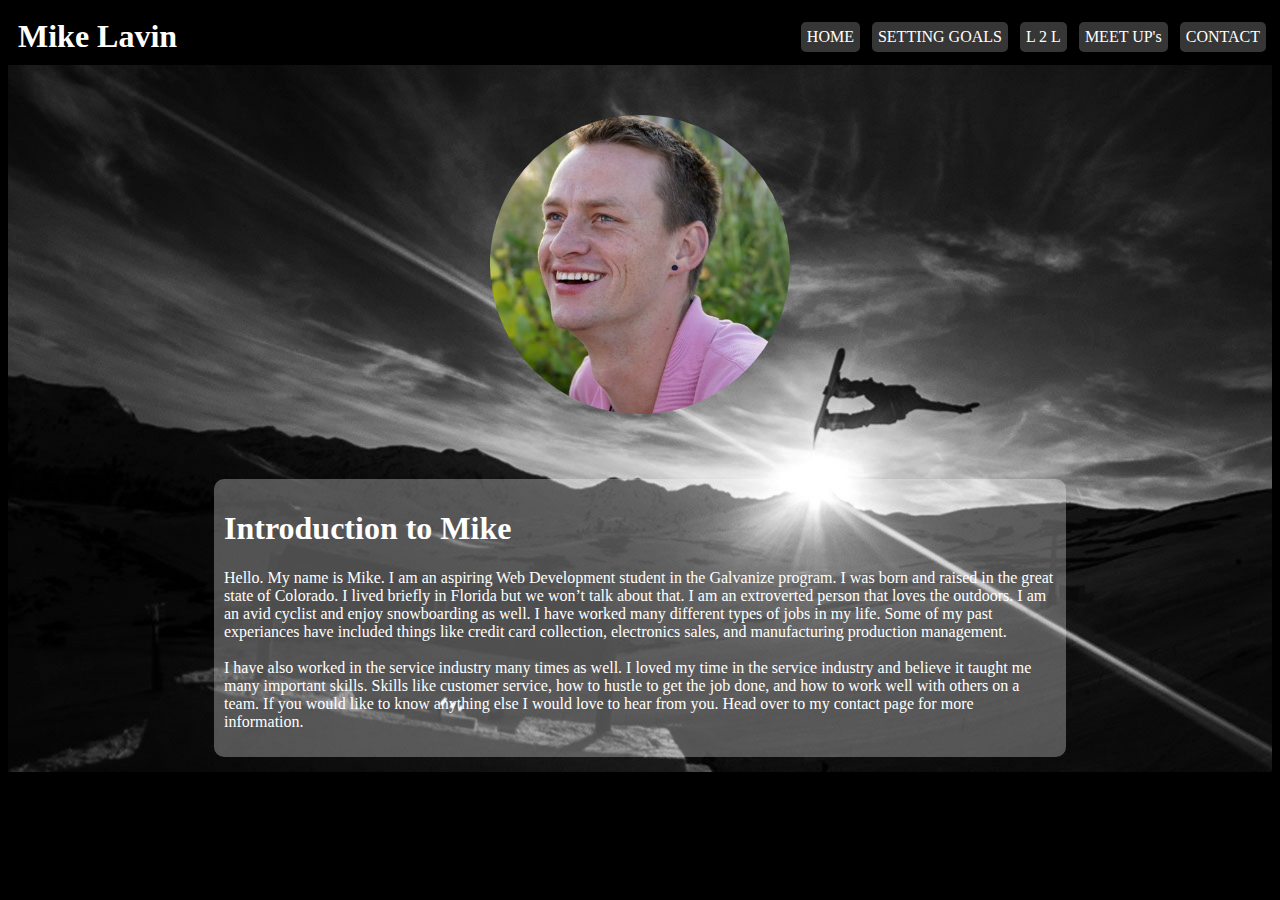
<file: index.html>
<!DOCTYPE html>
<html lang="en">
<head>
    <meta charset="UTF-8">
    <meta name="viewport" content="width=device-width, initial-scale=1.0">
    <meta http-equiv="X-UA-Compatible" content="ie=edge">
    <title>Mike Lavin</title>
    <link rel="stylesheet" type="text/css" href="style.css">
</head>    
<body class="mainPannel">
    <header>
        <div>
            <h1>Mike Lavin</h1>
        </div>
        <nav class="navBar">
            <a class="navButton" href="./index.html" style="text-decoration:none">HOME</a>
            <a class="navButton" href="./goal.html" style="text-decoration:none">SETTING GOALS</a>
            <a class="navButton" href="./l2l.html" style="text-decoration:none">L 2 L</a>
            <a class="navButton" href="./meetup.html" style="text-decoration:none">MEET UP's</a>
            <a class="navButton" href="./contact.html" style="text-decoration:none">CONTACT</a>
        </nav>    
    </header> 
    <section class ="mainContainer" id="indexPageContainer">
        <img id="mikeProfile" src="./img/mikeFace.jpg" >
        <article class="infoPanel">
            <h1>Introduction to Mike</h1>
            <p>Hello. My name is Mike. I am an aspiring Web Development student in the Galvanize program. 
                I was born and raised in the great state of Colorado. I lived briefly in Florida but we won’t talk about that. 
                I am an extroverted person that loves the outdoors. I am an avid cyclist and enjoy snowboarding as well. 
                I have worked many different types of jobs in my life. 
                Some of my past experiances have included things like credit card collection, electronics sales, and manufacturing production management. 
                <br><br> 
                I have also worked in the service industry many times as well. I loved my time in the service industry and believe it taught me many important skills. 
                Skills like customer service, how to hustle to get the job done, and how to work well with others on a team. If you would like to know anything else I would love to hear from you. 
                Head over to my contact page for more information.</p>
        </article>
    </section>
    <footer>
    </footer>
</body>

</html>
</file>
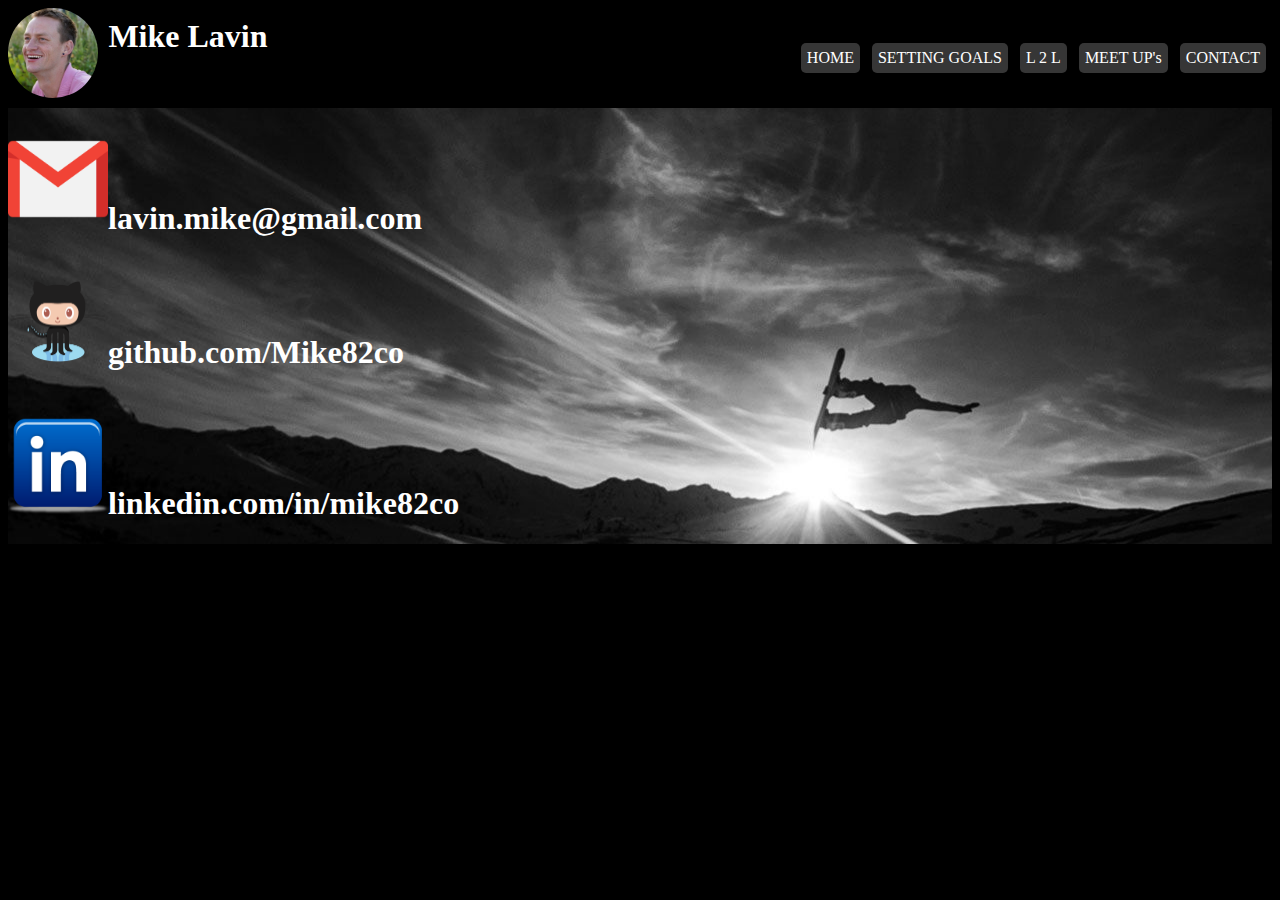
<file: contact.html>
<!DOCTYPE html>
<html lang="en">
<head>
    <meta charset="UTF-8">
    <meta name="viewport" content="width=device-width, initial-scale=1.0">
    <meta http-equiv="X-UA-Compatible" content="ie=edge">
    <title>Contact</title>
    <link rel="stylesheet" type="text/css" href="style.css">
</head>
    <header>
        <div class="nameAndIcon">
            <img src="img/mikeFace.jpg" id="mikeIcon">
            <h1>Mike Lavin</h1>
        </div>
        <nav class="navBar">
            <a class="navButton" href="./index.html" style="text-decoration:none">HOME</a>
            <a class="navButton" href="./goal.html" style="text-decoration:none">SETTING GOALS</a>
            <a class="navButton" href="./l2l.html" style="text-decoration:none">L 2 L</a>
            <a class="navButton" href="./meetup.html" style="text-decoration:none">MEET UP's</a>
            <a class="navButton" href="./contact.html" style="text-decoration:none">CONTACT</a>
        </nav>    
    </header>
<body class="mainPannel">
        <section class ="mainContainer">
            <h1><img id="socialIcon" src="/img/gmail.png">lavin.mike@gmail.com</h1>
            <h1><img id="socialIcon" src="/img/Octocat.png">github.com/Mike82co</h1>
            <h1><img id="socialIcon" src="/img/Linkedin-icon.png">linkedin.com/in/mike82co</h1>

        </section>
    
</body>
</html>
</file>
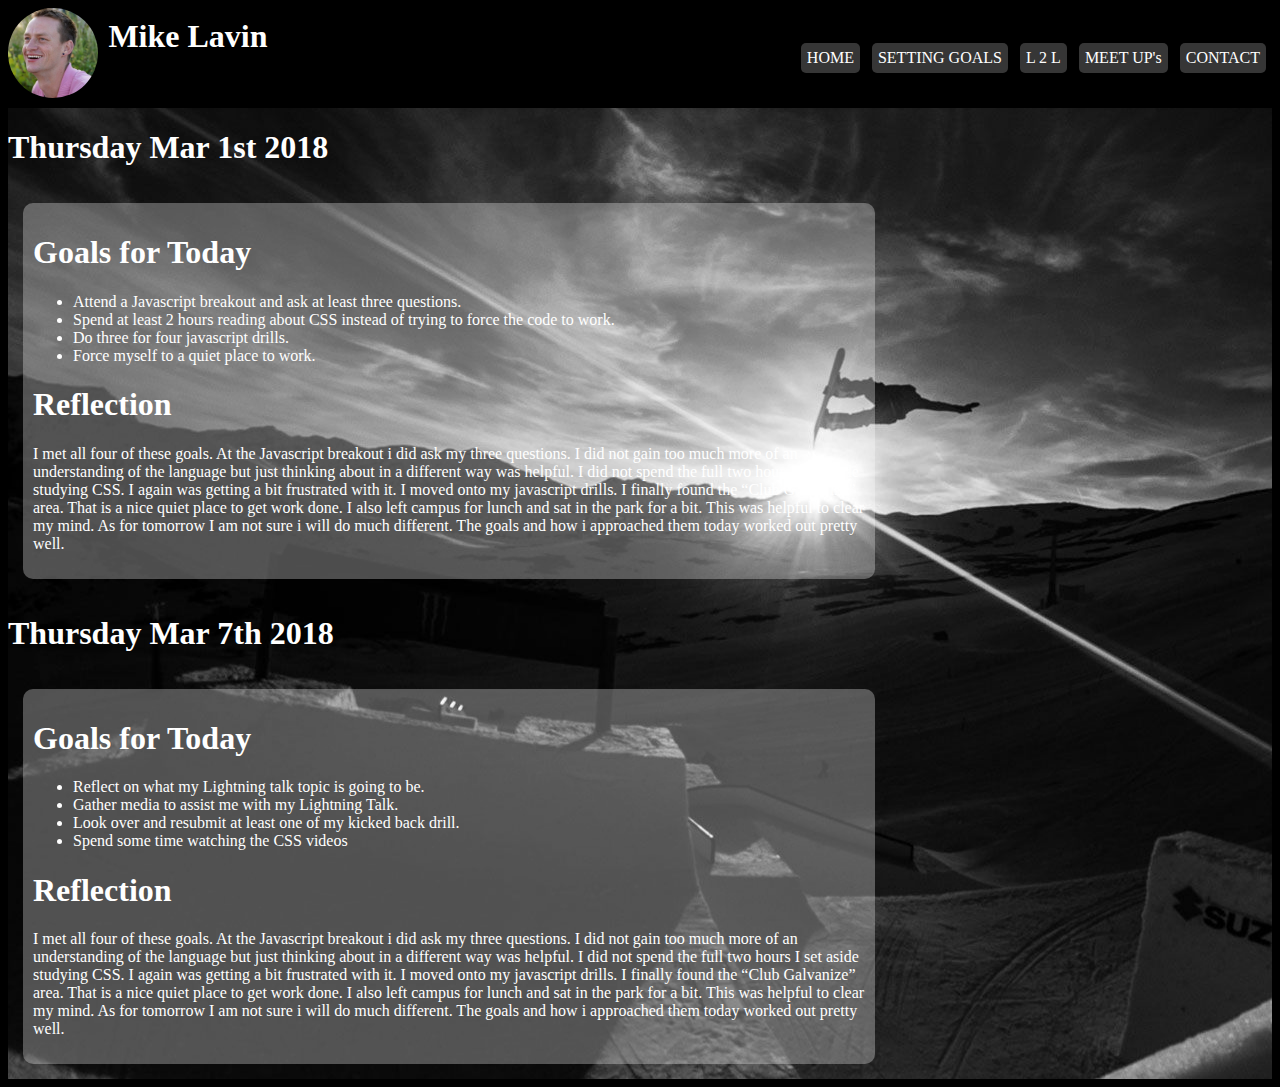
<file: goal.html>
<!DOCTYPE html>
<html lang="en">
<head>
    <meta charset="UTF-8">
    <meta name="viewport" content="width=device-width, initial-scale=1.0">
    <meta http-equiv="X-UA-Compatible" content="ie=edge">
    <title>Goal</title>
    <link rel="stylesheet" type="text/css" href="style.css">
</head>
<body>
    <header>
        <div class="nameAndIcon">
            <img src="img/mikeFace.jpg" id="mikeIcon">
            <h1>Mike Lavin</h1>
        </div>
        <nav class="navBar">
            <a class="navButton" href="./index.html" style="text-decoration:none">HOME</a>
            <a class="navButton" href="./goal.html" style="text-decoration:none">SETTING GOALS</a>
            <a class="navButton" href="./l2l.html" style="text-decoration:none">L 2 L</a>
            <a class="navButton" href="./meetup.html" style="text-decoration:none">MEET UP's</a>
            <a class="navButton" href="./contact.html" style="text-decoration:none">CONTACT</a>
        </nav>    
    </header>
    <section class ="mainContainer">
        <h1>Thursday Mar 1st 2018</h1>
        <article class="infoPanel">
            <h1>Goals for Today</h1>
                <ul class="goalList">
                    <li>Attend a Javascript breakout and ask at least three questions.</li>
                    <li>Spend at least 2 hours reading about CSS instead of trying to force the code to work.</li>
                    <li>Do three for four javascript drills.</li>
                    <li>Force myself to a quiet place to work.</li>
                </ul>
            <h1>Reflection</h1>
            <p>I met all four of these goals. At the Javascript breakout i did ask my three questions. I did not gain too much more of an understanding of the language but just thinking about in a different way was helpful. I did not spend the full two hours I set aside studying CSS. I again was getting a bit frustrated with it. I moved onto my javascript drills. I finally found the “Club Galvanize” area. That is a nice quiet place to get work done. I also left campus for lunch and sat in the park for a bit. This was helpful to clear my mind. As for tomorrow I am not sure i will do much different. The goals and how i approached them today worked out pretty well.</p>
        </article>
        <h1>Thursday Mar 7th 2018</h1>
        <article class="infoPanel">
                <h1>Goals for Today</h1>
                    <ul class="goalList">
                        <li>Reflect on what my Lightning talk topic is going to be.</li>
                        <li>Gather media to assist me with my Lightning Talk.</li>
                        <li>Look over and resubmit at least one of my kicked back drill.</li>
                        <li>Spend some time watching the CSS videos</li>
                    </ul>
                <h1>Reflection</h1> 
                <p>I met all four of these goals. At the Javascript breakout i did ask my three questions. I did not gain too much more of an understanding of the language but just thinking about in a different way was helpful. I did not spend the full two hours I set aside studying CSS. I again was getting a bit frustrated with it. I moved onto my javascript drills. I finally found the “Club Galvanize” area. That is a nice quiet place to get work done. I also left campus for lunch and sat in the park for a bit. This was helpful to clear my mind. As for tomorrow I am not sure i will do much different. The goals and how i approached them today worked out pretty well.</p>
        </article>
    </section>
</body>
</html>
</file>
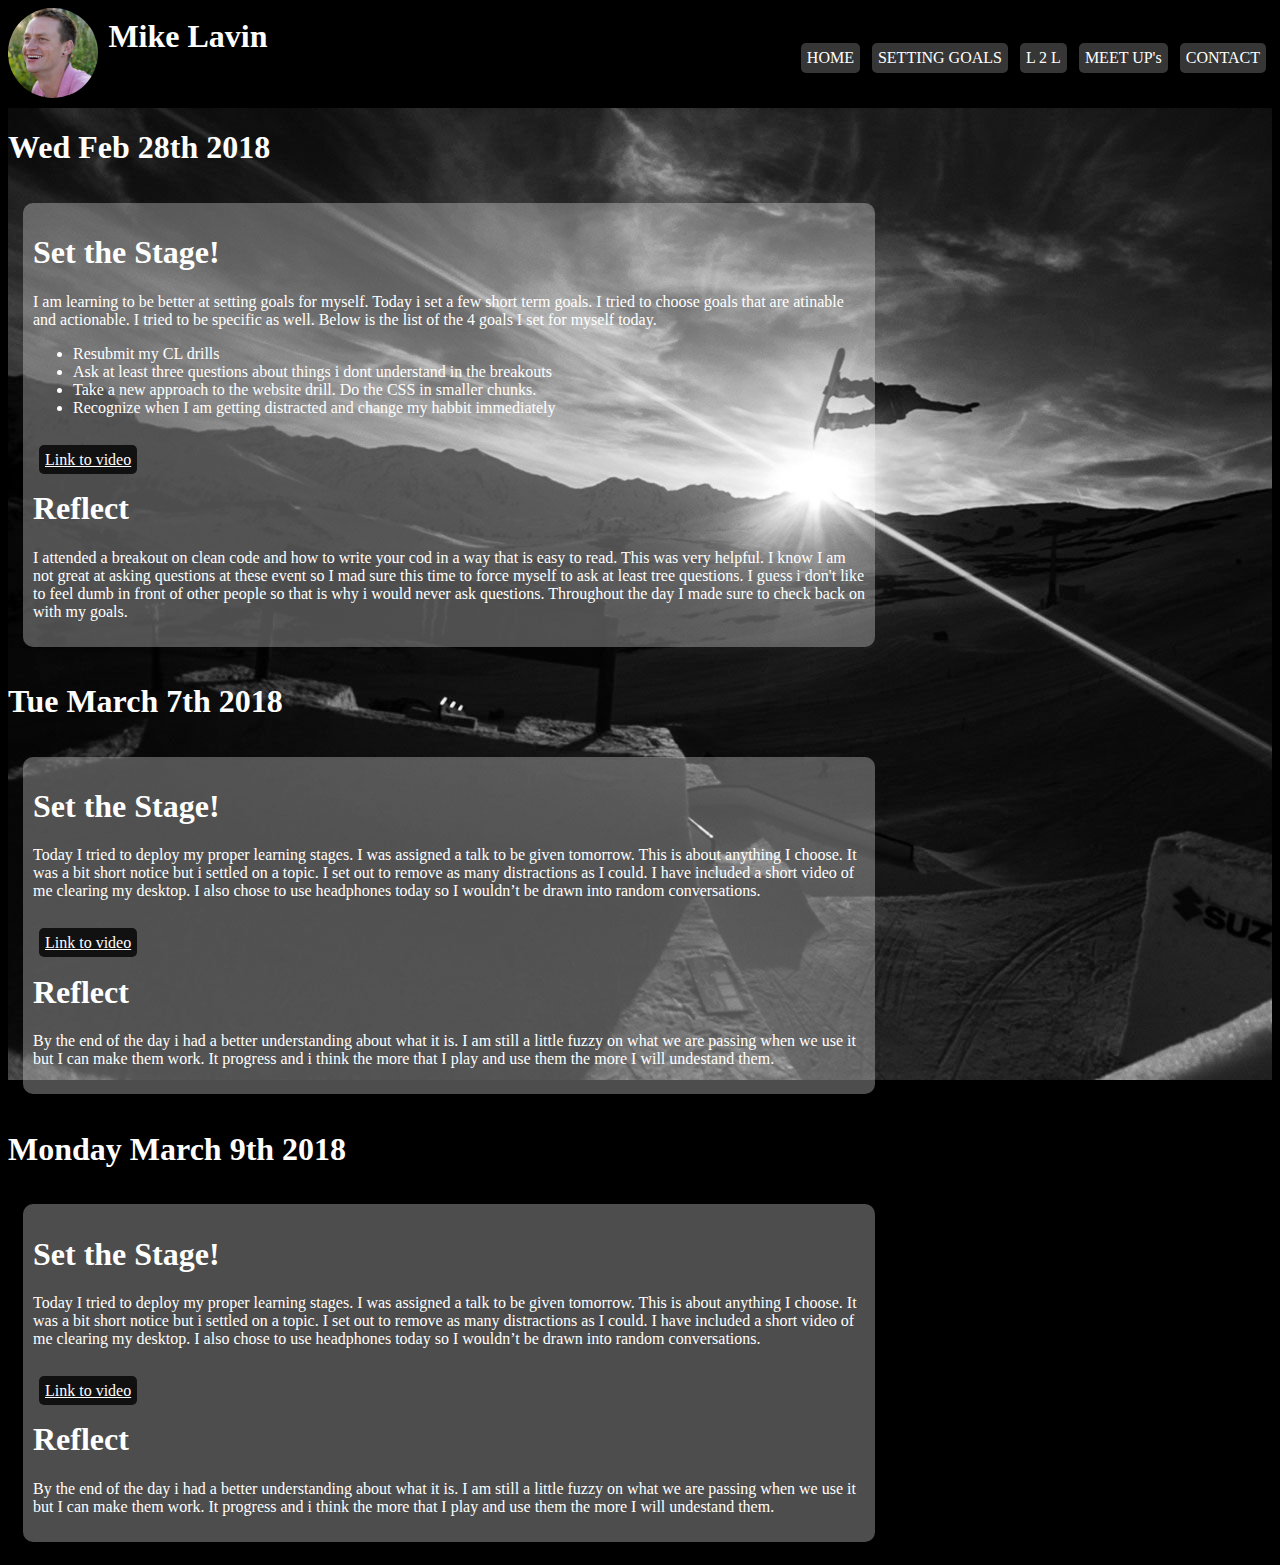
<file: l2l.html>
<!DOCTYPE html>
<html lang="en">
    <head>
        <meta charset="UTF-8">
        <meta name="viewport" content="width=device-width, initial-scale=1.0">
        <meta http-equiv="X-UA-Compatible" content="ie=edge">
        <title>Learn 2 Learn</title>
        <link rel="stylesheet" type="text/css" href="style.css">
    </head>
    <body>
        <header>
            <div class="nameAndIcon">
                <img src="img/mikeFace.jpg" id="mikeIcon">
                <h1>Mike Lavin</h1>
            </div>
            <nav class="navBar">
                <a class="navButton" href="./index.html" style="text-decoration:none">HOME</a>
                <a class="navButton" href="./goal.html" style="text-decoration:none">SETTING GOALS</a>
                <a class="navButton" href="./l2l.html" style="text-decoration:none">L 2 L</a>
                <a class="navButton" href="./meetup.html" style="text-decoration:none">MEET UP's</a>
                <a class="navButton" href="./contact.html" style="text-decoration:none">CONTACT</a>
            </nav>    
        </header>
        <section class ="mainContainer">
            <h1>Wed Feb 28th 2018</h1>
            <article class="infoPanel">
                <h1>Set the Stage!</h1>
                <p>I am learning to be better at setting goals for myself. Today i set a few short term goals. I tried to choose goals that are atinable and actionable.
                    I tried to be specific as well. Below is the list of the 4 goals I set for myself today.
                    <ul>
                        <li>Resubmit my CL drills</li>
                        <li>Ask at least three questions about things i dont understand in the breakouts</li>
                        <li>Take a new approach to the website drill. Do the CSS in smaller chunks.</li>
                        <li>Recognize when I am getting distracted and change my habbit immediately</li>
                    </ul>
                    <br>
                    <a class="videoLink" href="https://drive.google.com/open?id=1RVFQomEc1tMDLDFXgq7B5m1yONax7hqY" >Link to video</a>
                <h1>Reflect</h1>
                <p>I attended a breakout on clean code and how to write your cod in a way that is easy to read. 
                        This was very helpful. I know I am not great at asking questions at these event so I mad sure this time to force myself to ask at least tree questions. 
                        I guess i don't like to feel dumb in front of other people so that is why i would never ask questions. Throughout the day I made sure to check back on with my goals.</p> 
            </article>
            <h1>Tue March 7th 2018 </h1>
            <article class="infoPanel">
                    <h1>Set the Stage!</h1>
                    <p>Today I tried to deploy my proper learning stages. I was assigned a talk to be given tomorrow. This is about anything I choose. It was a bit short notice but i settled on a topic. I set out to remove as many distractions as I could. I have included a short video of me clearing my desktop. I also chose to use headphones today so I wouldn’t be drawn into random conversations. </p>
                    <br>
                    <a class="videoLink" href="https://drive.google.com/open?id=1hLReKEvKdCd3rl8HaPExZkXga5QgLcl-">Link to video</a>
                    <h1>Reflect</h1> 
                    <p>By the end of the day i had a better understanding about what it is. I am still a little fuzzy on what we are passing when we use it but I can make them work. It progress and i think the more that I play and use them the more I will undestand them.</p>
            </article>
            <h1>Monday March 9th 2018</h1>
            <article class="infoPanel">
                <h1>Set the Stage!</h1>
                    <p>Today I tried to deploy my proper learning stages. I was assigned a talk to be given tomorrow. This is about anything I choose. It was a bit short notice but i settled on a topic. I set out to remove as many distractions as I could. I have included a short video of me clearing my desktop. I also chose to use headphones today so I wouldn’t be drawn into random conversations.</p>
                    <br>
                    <a class="videoLink" href="https://drive.google.com/open?id=1hLReKEvKdCd3rl8HaPExZkXga5QgLcl-">Link to video</a>
                    <h1>Reflect</h1> 
                    <p>By the end of the day i had a better understanding about what it is. I am still a little fuzzy on what we are passing when we use it but I can make them work. It progress and i think the more that I play and use them the more I will undestand them.</p>

            </article>
        </section>
    </body>
</html>
</file>
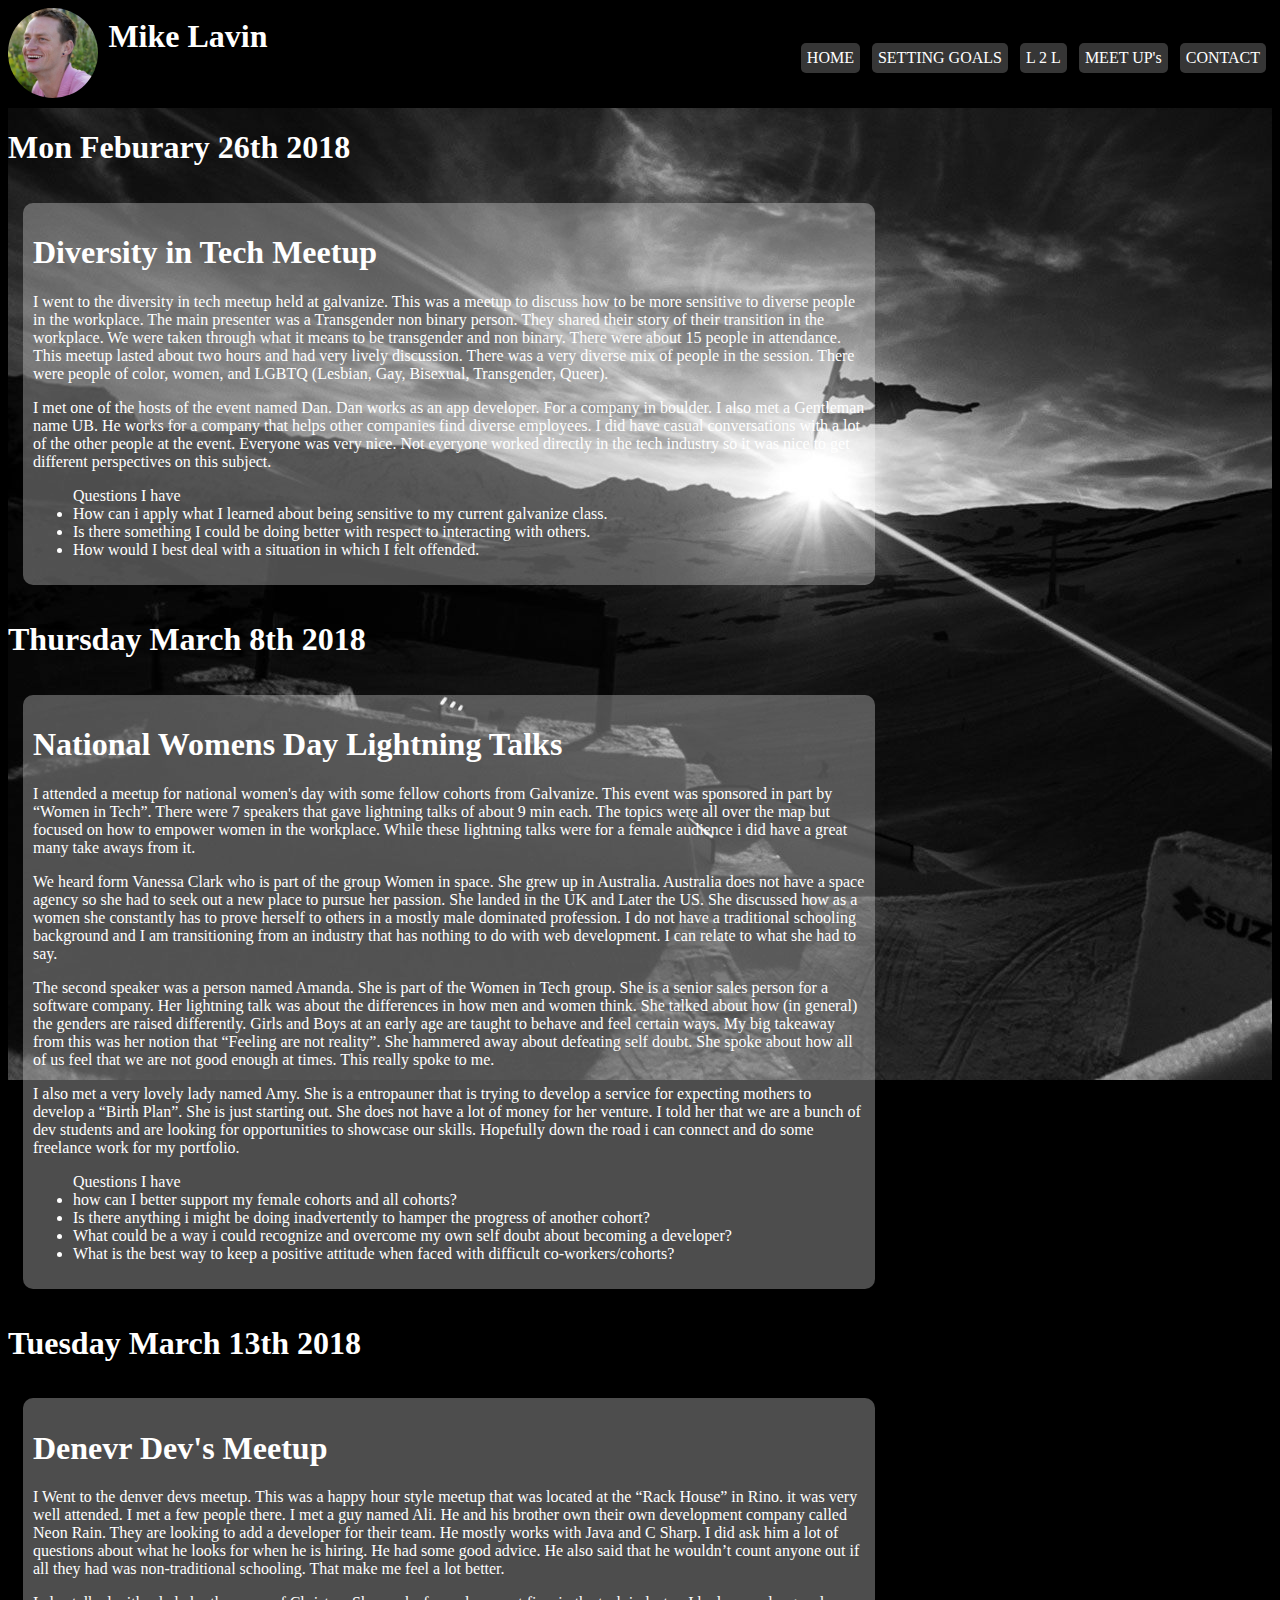
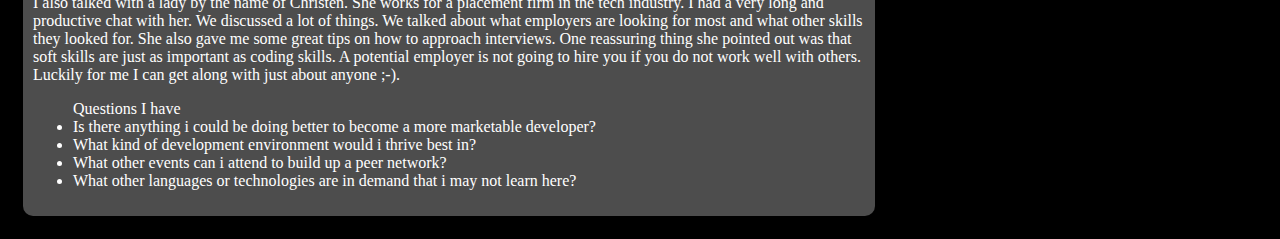
<file: meetup.html>
<!DOCTYPE html>
<html lang="en">
<head>
    <meta charset="UTF-8">
    <meta name="viewport" content="width=device-width, initial-scale=1.0">
    <meta http-equiv="X-UA-Compatible" content="ie=edge">
    <title>Meetups</title>
    <link rel="stylesheet" type="text/css" href="style.css">
</head>
<body>
    <header>
        <div class="nameAndIcon">
            <img src="img/mikeFace.jpg" id="mikeIcon">
            <h1>Mike Lavin</h1>
        </div>
        <nav class="navBar">
            <a class="navButton" href="./index.html" style="text-decoration:none">HOME</a>
            <a class="navButton" href="./goal.html" style="text-decoration:none">SETTING GOALS</a>
            <a class="navButton" href="./l2l.html" style="text-decoration:none">L 2 L</a>
            <a class="navButton" href="./meetup.html" style="text-decoration:none">MEET UP's</a>
            <a class="navButton" href="./contact.html" style="text-decoration:none">CONTACT</a>
        </nav>    
    </header>
    <section class ="mainContainer">
        <h1>Mon Feburary 26th 2018</h1>
        <article class="infoPanel">
            <h1>Diversity in Tech Meetup</h1>
            <p>I went to the diversity in tech meetup held at galvanize. This was a meetup to discuss how to be more sensitive to diverse people in the workplace. The main presenter was a Transgender non binary person. They shared their story of their transition in the workplace. We were taken through what it means to be transgender and non binary. There were about 15 people in attendance. This meetup lasted about two hours and had very lively discussion. There was a very diverse mix of people in the session. There were people of color, women, and LGBTQ (Lesbian, Gay, Bisexual, Transgender, Queer).</p> 
            <p>I met one of the hosts of the event named Dan. Dan works as an app developer. For a company in boulder. I also met a Gentleman name UB. He works for a company that helps other companies find diverse employees. I did have casual conversations with a lot of the other people at the event. Everyone was very nice. Not everyone worked directly in the tech industry so it was nice to get different perspectives on this subject.</p>
            <ul>Questions I have
                <li>How can i apply what I learned about being sensitive to my current galvanize class.</li>
                <li>Is there something I could be doing better with respect to interacting with others.</li>
                <li>How would I best deal with a situation in which I felt offended.</li>
            </ul>
        </article>
        <h1>Thursday March 8th 2018</h1>
        <article class="infoPanel">
                <h1>National Womens Day Lightning Talks</h1>
                <p>I attended a meetup for national women's day with some fellow cohorts from Galvanize. This event was sponsored in part by “Women in Tech”. There were 7 speakers that gave lightning talks of about 9 min each. The topics were all over the map but focused on how to empower women in the workplace. While these lightning talks were for a female audience i did have a great many take aways from it.</p>
                <p>We heard form Vanessa Clark who is part of the group Women in space. She grew up in Australia. Australia does not have a space agency so she had to seek out a new place to pursue her passion. She landed in the UK and Later the US. She discussed how as a women she constantly has to prove herself to others in a mostly male dominated profession. I do not have a traditional schooling background and I am transitioning from an industry that has nothing to do with web development. I can relate to what she had to say.</p>
                <p>The second speaker was a person named Amanda. She is part of the Women in Tech group. She is a senior sales person for a software company. Her lightning talk was about the differences in how men and women think. She talked about how (in general) the genders are raised differently. Girls and Boys at an early age are taught to behave and feel certain ways. My big takeaway from this was her notion that “Feeling are not reality”. She hammered away about defeating self doubt. She spoke about how all of us feel that we are not good enough at times. This really spoke to me.</p>
                <p>I also met a very lovely lady named Amy. She is a entropauner that is trying to develop a service for expecting mothers to develop a “Birth Plan”. She is just starting out. She does not have a lot of money for her venture. I told her that we are a bunch of dev students and are looking for opportunities to showcase our skills. Hopefully down the road i can connect and do some freelance work for my portfolio.</p>
                <ul>Questions I have
                    <li>how can I better support my female cohorts and all cohorts?</li>
                    <li>Is there anything i might be doing inadvertently to hamper the progress of another cohort?</li>
                    <li>What could be a way i could recognize and overcome my own self doubt about becoming a developer?</li>
                    <li>What is the best way to keep a positive attitude when faced with difficult co-workers/cohorts?</li>
                </ul>
        </article>
        <h1>Tuesday March 13th 2018</h1>
        <article class="infoPanel">
            <h1>Denevr Dev's Meetup</h1>
                <p>I Went to the denver devs meetup. This was a happy hour style meetup that was located at the “Rack House” in Rino. it was very well attended. I met a few people there. I met a guy named Ali. He and his brother own their own development company called Neon Rain. They are looking to add a developer for their team. He mostly works with Java and C Sharp. I did ask him a lot of questions about what he looks for when he is hiring. He had some good advice. He also said that he wouldn’t count anyone out if all they had was non-traditional schooling. That make me feel a lot better. </p>
                <p>I also talked with a lady by the name of Christen. She works for a placement firm in the tech industry. I had a very long and productive chat with her. We discussed a lot of things. We talked about what employers are looking for most and what other skills they looked for. She also gave me some great tips on how to approach interviews. One reassuring thing she pointed out was that soft skills are just as important as coding skills. A potential employer is not going to hire you if you do not work well with others. Luckily for me I can get along with just about anyone ;-).</p>
                <ul>Questions I have
                    <li>Is there anything i could be doing better to become a more marketable developer?</li>
                    <li>What kind of development environment would i thrive best in?</li>
                    <li>What other events can i attend to build up a peer network?</li>
                    <li>What other languages or technologies are in demand that i may not learn here?</li>

                </ul>
        </article>
    </section>
</body>
</html>
</file>
<file: style.css>
/* style for the full page */
html{
    display: flex;
    flex-direction: column;
    background-color: black;
    color:white;
}

/* Style for the header on all pages */
header {
    display: flex;
    width: 100%;
    justify-content: space-between;
}
header h1 {
    margin: 10px;;
}
.nameAndIcon{
    display:flex;
    margin-bottom: 10px;
}
#mikeIcon{
    border-radius: 50%;
    height: 10vh;
}
.navBar{
    display: flex;
    align-items: center;
}
.navButton{
    background-color: rgba(60, 60, 60, .9);
    padding: 6px;
    margin: 6px;
    border-radius: 5px;
}
.navButton:link {
    color: white;
}
.navButton:visited {
    color: white;
}
.navButton:hover {
    color: white;
}
.navButton:active {
    color: white;
}
/* style for the main section */

.mainContainer{
    display: flex;
    flex-direction: column;
    align-items: left;
    background-image: url('./img/darkBoard.jpg');
    background-repeat: no-repeat;
    background-attachment: fixed;
}

.mainContainer img {
    margin: 50px;
    width: 300px;
    border-radius: 50%;
}
#indexPageContainer{
    align-items: center;
}
.infoPanel {
    background-color: rgba(260, 260, 260, .3);
    width: 65vw;
    border-radius: 10px;
    margin:15px;
    padding:10px;
}
.videoLink{
    background-color: rgba(10, 10, 10, .9);
    padding: 6px;
    margin: 6px;
    border-radius: 5px;
}
.videoLink:link {
    color: white;
}
.videoLink:visited {
    color: white;
}
.videoLink:hover {
    color: white;
}
.videoLink:active {
    color: white;
}
/* Style for the contact page    */
#socialIcon {
    width:100px;
    margin: 0px;
    border-radius: 0%;
}

/* style for the footer on all pages */
</file>
